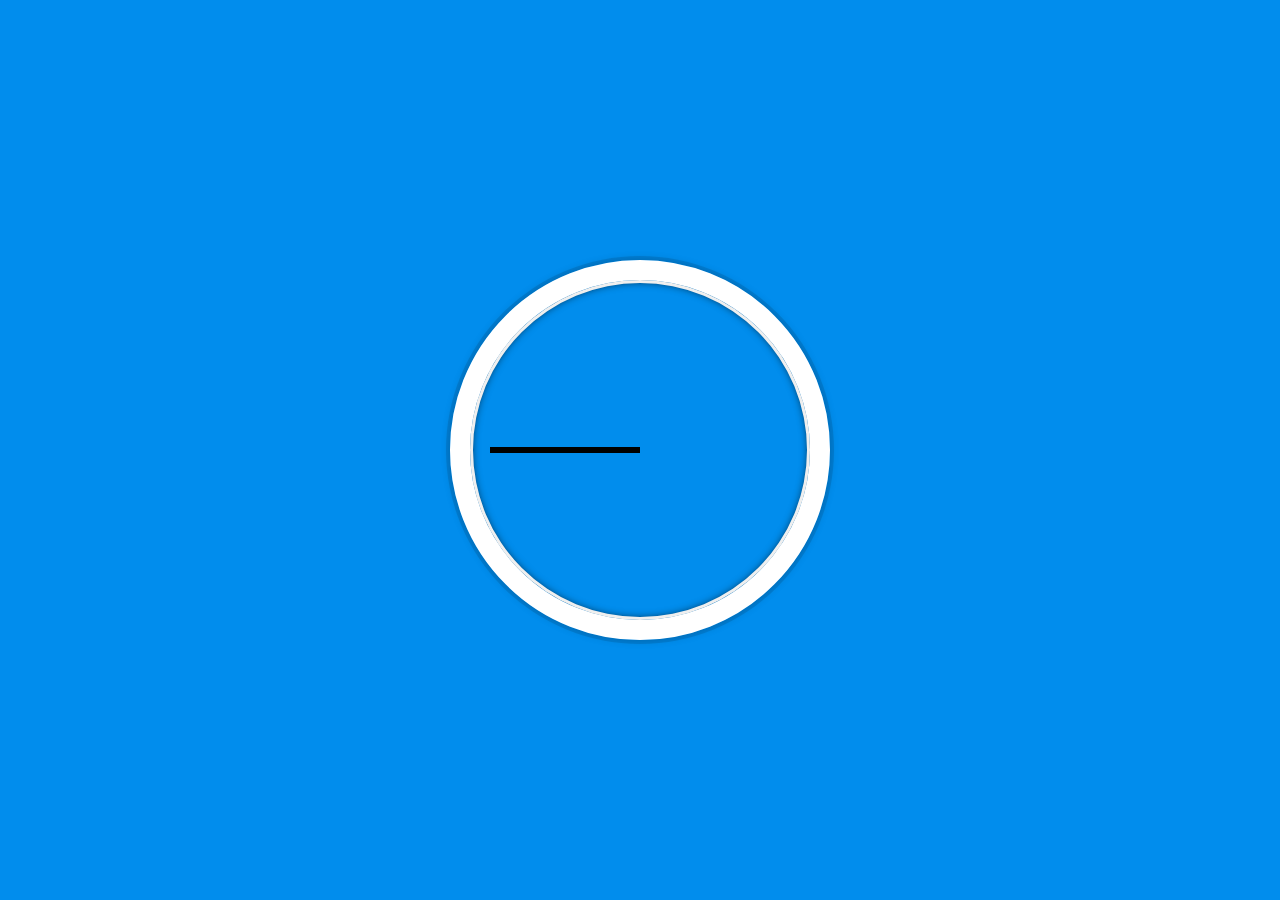
<file: 02 - JS and CSS Clock/index-START.html>
<!DOCTYPE html>
<html lang="en">
<head>
  <meta charset="UTF-8">
  <title>JS + CSS Clock</title>
  <link rel="icon" href="https://fav.farm/🔥" />
</head>
<body>


    <div class="clock">
      <div class="clock-face">
        <div class="hand hour-hand"></div>
        <div class="hand min-hand"></div>
        <div class="hand second-hand"></div>
      </div>
    </div>


  <style>
    html {
      background: #018DED url(https://unsplash.it/1500/1000?image=881&blur=5);
      background-size: cover;
      font-family: 'helvetica neue';
      text-align: center;
      font-size: 10px;
    }

    body {
      margin: 0;
      font-size: 2rem;
      display: flex;
      flex: 1;
      min-height: 100vh;
      align-items: center;
    }

    .clock {
      width: 30rem;
      height: 30rem;
      border: 20px solid white;
      border-radius: 50%;
      margin: 50px auto;
      position: relative;
      padding: 2rem;
      box-shadow:
        0 0 0 4px rgba(0,0,0,0.1),
        inset 0 0 0 3px #EFEFEF,
        inset 0 0 10px black,
        0 0 10px rgba(0,0,0,0.2);
    }

    .clock-face {
      position: relative;
      width: 100%;
      height: 100%;
      transform: translateY(-3px); /* account for the height of the clock hands */
    }

    .hand {
      width: 50%;
      height: 6px;
      background: black;
      position: absolute;
      top: 50%;
      transform-origin: 100%;
    }

  </style>

  <script>
    const secondHand = document.querySelector('.second-hand');
    const minuteHand = document.querySelector('.min-hand');
    const hourHand = document.querySelector('.hour-hand');
    function setDate() {
      const now = new Date();
      const hour = now.getHours();
      const minute = now.getMinutes();
      const second = now.getSeconds();
      const hourDegrees = ((hour/12) * 360) + 90;
      const minuteDegrees = ((minute/60) * 360) + 90;
      const secondDegrees =  ((second/60) * 360) + 90;
      secondHand.style.transition = 'all 0.5s cubic-bezier(0.11, 3.43, 0.48, 0.99)';
      hourHand.style.transform = `rotate(${hourDegrees}deg)`
      minuteHand.style.transform = `rotate(${minuteDegrees}deg)`
      secondHand.style.transform = `rotate(${secondDegrees}deg)`

      // Solving the transition from second 59 to second 0 (same for minutes and hour 11 to 0)
      // const secondDegrees =  (((minute*60 + second)/60) * 360) + 90; // Weird transition in the beginning
      // secondHand.style.transition = second === 0 ? 'none' : 'all 0.5s cubic-bezier(0.11, 3.43, 0.48, 0.99)'; // lose snappy transitition
    }

    setInterval(setDate, 1000);

  </script>
</body>
</html>
</file>
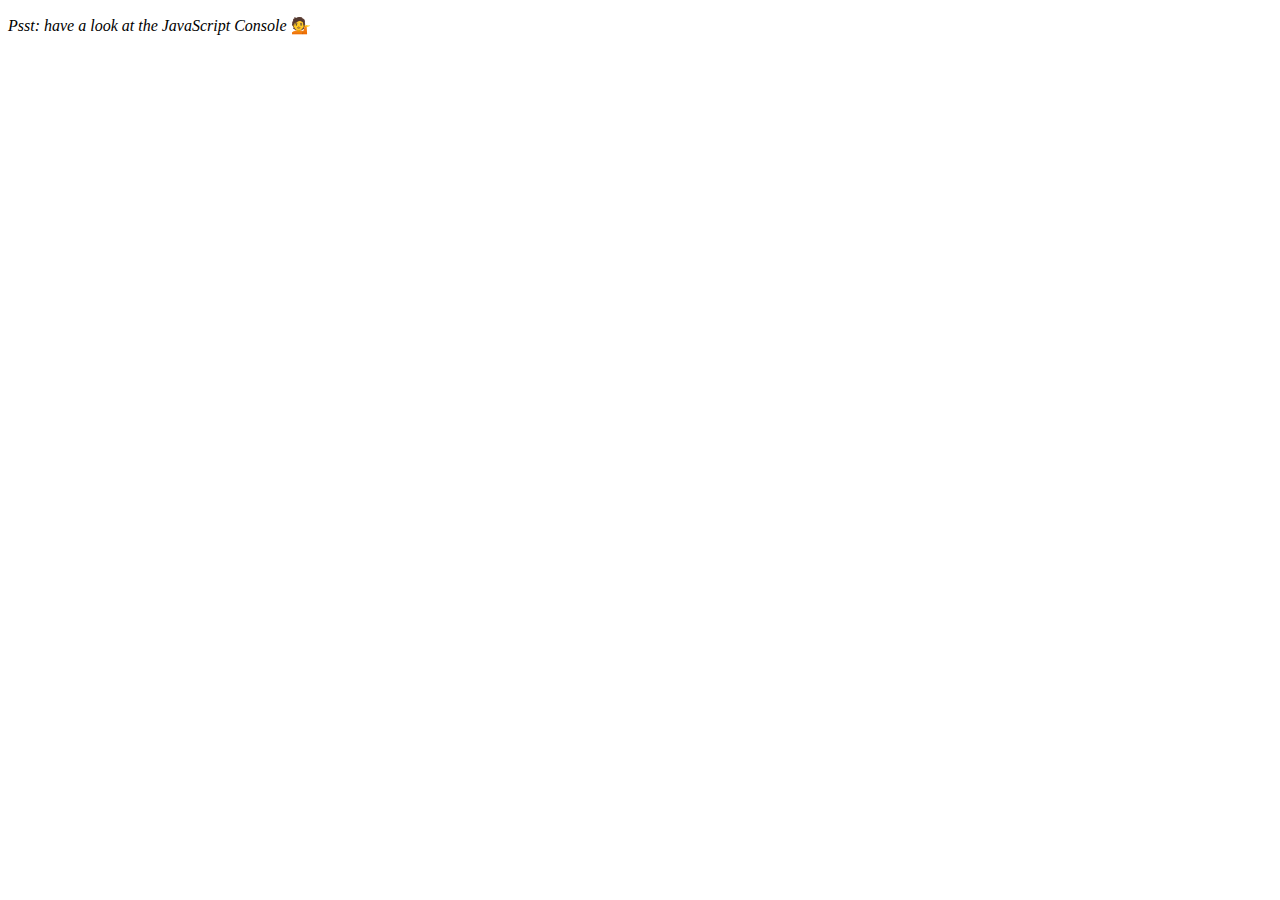
<file: 04 - Array Cardio Day 1/index-START.html>
<!DOCTYPE html>
<html lang="en">
<head>
  <meta charset="UTF-8">
  <title>Array Cardio 💪</title>
  <link rel="icon" href="https://fav.farm/🔥" />
</head>
<body>
  <p><em>Psst: have a look at the JavaScript Console</em> 💁</p>
  <script>
    // Get your shorts on - this is an array workout!
    // ## Array Cardio Day 1

    // Some data we can work with

    const inventors = [
      { first: 'Albert', last: 'Einstein', year: 1879, passed: 1955 },
      { first: 'Isaac', last: 'Newton', year: 1643, passed: 1727 },
      { first: 'Galileo', last: 'Galilei', year: 1564, passed: 1642 },
      { first: 'Marie', last: 'Curie', year: 1867, passed: 1934 },
      { first: 'Johannes', last: 'Kepler', year: 1571, passed: 1630 },
      { first: 'Nicolaus', last: 'Copernicus', year: 1473, passed: 1543 },
      { first: 'Max', last: 'Planck', year: 1858, passed: 1947 },
      { first: 'Katherine', last: 'Blodgett', year: 1898, passed: 1979 },
      { first: 'Ada', last: 'Lovelace', year: 1815, passed: 1852 },
      { first: 'Sarah E.', last: 'Goode', year: 1855, passed: 1905 },
      { first: 'Lise', last: 'Meitner', year: 1878, passed: 1968 },
      { first: 'Hanna', last: 'Hammarström', year: 1829, passed: 1909 }
    ];

    const people = [
      'Bernhard, Sandra', 'Bethea, Erin', 'Becker, Carl', 'Bentsen, Lloyd', 'Beckett, Samuel', 'Blake, William', 'Berger, Ric', 'Beddoes, Mick', 'Beethoven, Ludwig',
      'Belloc, Hilaire', 'Begin, Menachem', 'Bellow, Saul', 'Benchley, Robert', 'Blair, Robert', 'Benenson, Peter', 'Benjamin, Walter', 'Berlin, Irving',
      'Benn, Tony', 'Benson, Leana', 'Bent, Silas', 'Berle, Milton', 'Berry, Halle', 'Biko, Steve', 'Beck, Glenn', 'Bergman, Ingmar', 'Black, Elk', 'Berio, Luciano',
      'Berne, Eric', 'Berra, Yogi', 'Berry, Wendell', 'Bevan, Aneurin', 'Ben-Gurion, David', 'Bevel, Ken', 'Biden, Joseph', 'Bennington, Chester', 'Bierce, Ambrose',
      'Billings, Josh', 'Birrell, Augustine', 'Blair, Tony', 'Beecher, Henry', 'Biondo, Frank'
    ];

    // Array.prototype.filter()
    // 1. Filter the list of inventors for those who were born in the 1500's
    const fifteen = inventors.filter(inventor => inventor.year >= 1500 && inventor.year < 1600);

    // Array.prototype.map()
    // 2. Give us an array of the inventors first and last names
    const fullNames = inventors.map(inventor => `${inventor.first} ${inventor.last}`);

    // Array.prototype.sort()
    // 3. Sort the inventors by birthdate, oldest to youngest
    const ordered = inventors.sort((a, b) => a.year > b.year ? 1 : -1);

    // Array.prototype.reduce()
    // 4. How many years did all the inventors live all together?
    const totalYears = inventors.reduce((total, inventor) => total + (inventor.passed - inventor.year), 0);

    // 5. Sort the inventors by years lived
    const oldest = inventors.sort((a, b) => {
      const lastGuy = a.passed - a.year;
      const nextGuy = b.passed - b.year;
      return lastGuy > nextGuy ? -1 : 1;
    });

    // 6. create a list of Boulevards in Paris that contain 'de' anywhere in the name
    // https://en.wikipedia.org/wiki/Category:Boulevards_in_Paris
    const links = document.querySelector('.mw-category').querySelectorAll('a');
    const de = Array.from(links) // or [...links]
                    .map(link => link.textContent)
                    .filter(streetName => streetName.includes('de'));

    // 7. sort Exercise
    // Sort the people alphabetically by last name
    const alpha = people.sort((lastOne, nextOne) => {
      const [aLast, aFirst] = lastOne.split(', ');
      const [bLast, bFirst] = nextOne.split(', ');
      return aLast > bLast ? 1 : -1;
    });

    // 8. Reduce Exercise
    // Sum up the instances of each of these
    const data = ['car', 'car', 'truck', 'truck', 'bike', 'walk', 'car', 'van', 'bike', 'walk', 'car', 'van', 'car', 'truck' ];
    const transportation = data.reduce((obj, item) => {
      if (!obj[item]) obj[item] = 0;
      obj[item]++;
      return obj;
    }, {});

  </script>
</body>
</html>
</file>
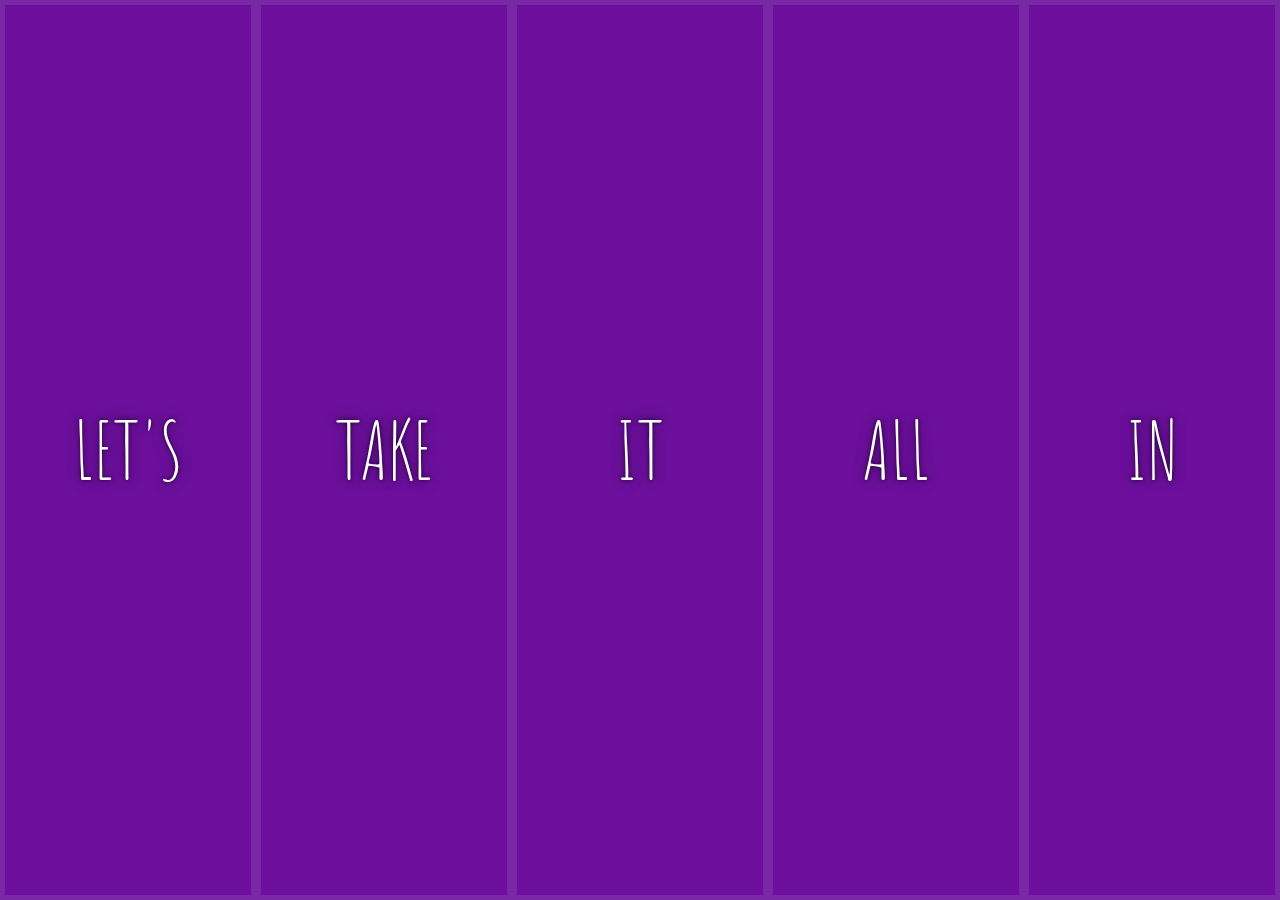
<file: 05 - Flex Panel Gallery/index-START.html>
<!DOCTYPE html>
<html lang="en">
<head>
  <meta charset="UTF-8">
  <title>Flex Panels 💪</title>
  <link href='https://fonts.googleapis.com/css?family=Amatic+SC' rel='stylesheet' type='text/css'>
  <link rel="icon" href="https://fav.farm/🔥" />
</head>
<body>
  <style>
    html {
      box-sizing: border-box;
      background: #ffc600;
      font-family: 'helvetica neue';
      font-size: 20px;
      font-weight: 200;
    }

    body {
      margin: 0;
    }

    *, *:before, *:after {
      box-sizing: inherit;
    }

    .panels {
      min-height: 100vh;
      overflow: hidden;
      display: flex;
    }

    .panel {
      background: #6B0F9C;
      box-shadow: inset 0 0 0 5px rgba(255,255,255,0.1);
      color: white;
      text-align: center;
      align-items: center;
      /* Safari transitionend event.propertyName === flex */
      /* Chrome + FF transitionend event.propertyName === flex-grow */
      transition:
        font-size 0.7s cubic-bezier(0.61,-0.19, 0.7,-0.11),
        flex 0.7s cubic-bezier(0.61,-0.19, 0.7,-0.11),
        background 0.2s;
      font-size: 20px;
      background-size: cover;
      background-position: center;
      display: flex;
      flex-direction: column;
      flex: 1;
      justify-content: center;
      align-items: center;
    }

    .panel1 { background-image:url(https://source.unsplash.com/gYl-UtwNg_I/1500x1500); }
    .panel2 { background-image:url(https://source.unsplash.com/rFKUFzjPYiQ/1500x1500); }
    .panel3 { background-image:url(https://images.unsplash.com/photo-1465188162913-8fb5709d6d57?ixlib=rb-0.3.5&q=80&fm=jpg&crop=faces&cs=tinysrgb&w=1500&h=1500&fit=crop&s=967e8a713a4e395260793fc8c802901d); }
    .panel4 { background-image:url(https://source.unsplash.com/ITjiVXcwVng/1500x1500); }
    .panel5 { background-image:url(https://source.unsplash.com/3MNzGlQM7qs/1500x1500); }

    /* Flex Children */
    .panel > * {
      margin: 0;
      width: 100%;
      transition: transform 0.5s;
      flex: 1 0 auto;
      display: flex;
      justify-content: center;
      align-items: center;
    }

    .panel > *:first-child { transform: translateY(-100%); }
    .panel.open-active > *:first-child { transform: translateY(0); }
    .panel > *:last-child { transform: translateY(100%); }
    .panel.open-active > *:last-child { transform: translateY(0); }

    .panel p {
      text-transform: uppercase;
      font-family: 'Amatic SC', cursive;
      text-shadow: 0 0 4px rgba(0, 0, 0, 0.72), 0 0 14px rgba(0, 0, 0, 0.45);
      font-size: 2em;
    }

    .panel p:nth-child(2) {
      font-size: 4em;
    }

    .panel.open {
      flex: 5;
      font-size: 40px;
    }

  </style>


  <div class="panels">
    <div class="panel panel1">
      <p>Hey</p>
      <p>Let's</p>
      <p>Dance</p>
    </div>
    <div class="panel panel2">
      <p>Give</p>
      <p>Take</p>
      <p>Receive</p>
    </div>
    <div class="panel panel3">
      <p>Experience</p>
      <p>It</p>
      <p>Today</p>
    </div>
    <div class="panel panel4">
      <p>Give</p>
      <p>All</p>
      <p>You can</p>
    </div>
    <div class="panel panel5">
      <p>Life</p>
      <p>In</p>
      <p>Motion</p>
    </div>
  </div>

  <script>
    const panels = document.querySelectorAll('.panel');
    const toggleOpen = (e) => {
      e.currentTarget.classList.toggle('open')
    };
    const toggleActive = (e) => {
      if (e.propertyName.includes('flex')) { // Safari is flex but Chrome is flex-grow
        // For arrow functions, this will be the window object, so use e.currentTarget
        e.currentTarget.classList.toggle('open-active');
      }
    };

    panels.forEach(panel => panel.addEventListener('click', toggleOpen));
    panels.forEach(panel => panel.addEventListener('transitionend', toggleActive));
  </script>



</body>
</html>
</file>
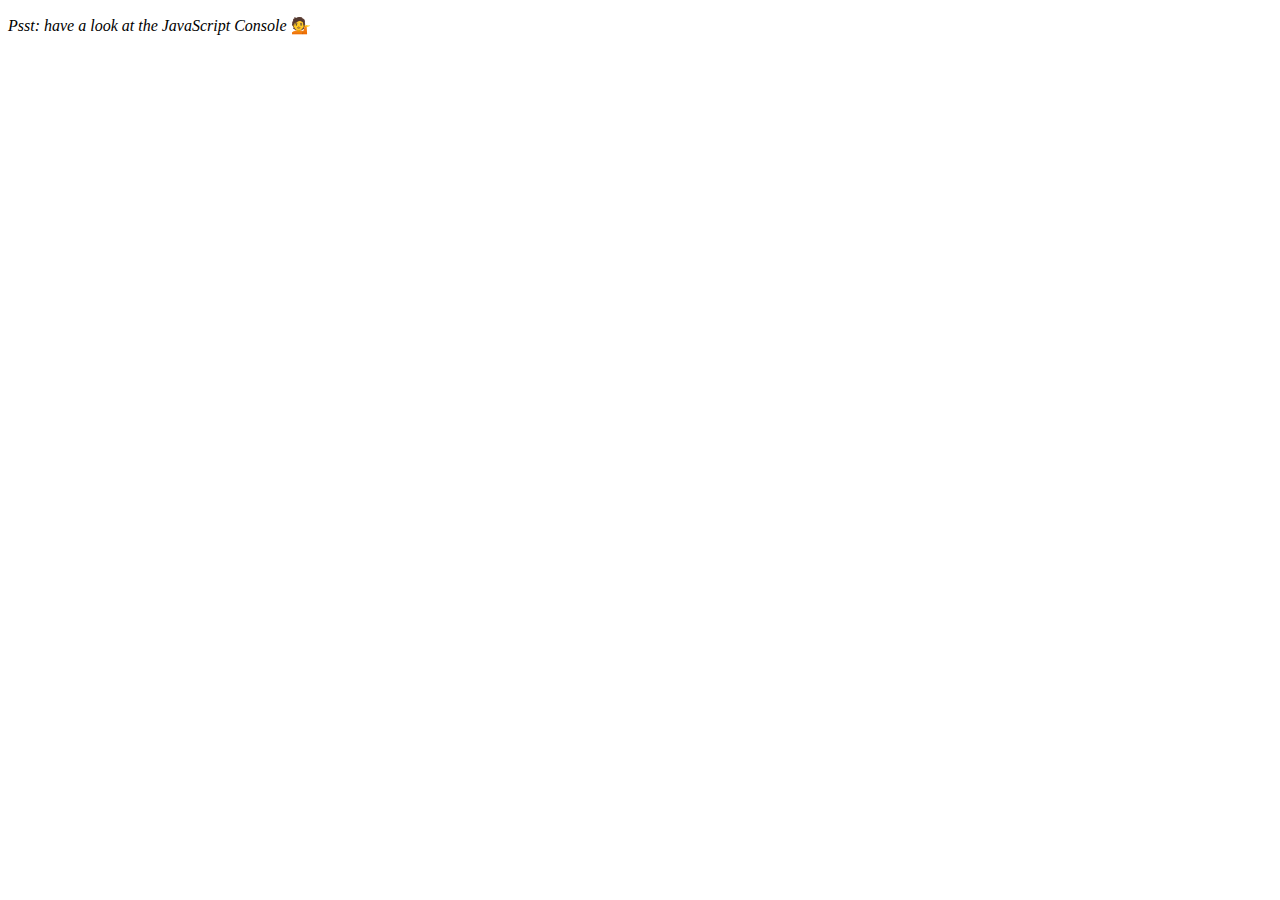
<file: 07 - Array Cardio Day 2/index-START.html>
<!DOCTYPE html>
<html lang="en">
<head>
  <meta charset="UTF-8">
  <title>Array Cardio 💪💪</title>
  <link rel="icon" href="https://fav.farm/🔥" />
</head>
<body>
  <p><em>Psst: have a look at the JavaScript Console</em> 💁</p>
  <script>
    // ## Array Cardio Day 2

    const people = [
      { name: 'Wes', year: 1988 },
      { name: 'Kait', year: 1986 },
      { name: 'Irv', year: 1970 },
      { name: 'Lux', year: 2015 }
    ];

    const comments = [
      { text: 'Love this!', id: 523423 },
      { text: 'Super good', id: 823423 },
      { text: 'You are the best', id: 2039842 },
      { text: 'Ramen is my fav food ever', id: 123523 },
      { text: 'Nice Nice Nice!', id: 542328 }
    ];

    // Some and Every Checks
    // Array.prototype.some() // is at least one person 19 or older?
    const isAdult = people.some(person => (new Date()).getFullYear() - person.year >= 19);
    console.log({isAdult});
    // Array.prototype.every() // is everyone 19 or older?
    const allAdults = people.every(person => (new Date()).getFullYear() - person.year >= 19);
    console.log({allAdults});

    // Array.prototype.find()
    // Find is like filter, but instead returns just the one you are looking for
    // find the comment with the ID of 823423
    const comment = comments.find(comment => comment.id === 823423);

    // Array.prototype.findIndex()
    // Find the comment with this ID
    const ind = comments.findIndex(comment => comment.id === 823423);
    console.log(ind);
    // delete the comment with the ID of 823423
    // comments.splice(ind, 1); // mutates the original array
    const newComments = [
      ...comments.slice(0, ind),
      ...comments.slice(ind + 1)
    ];

  </script>
</body>
</html>
</file>
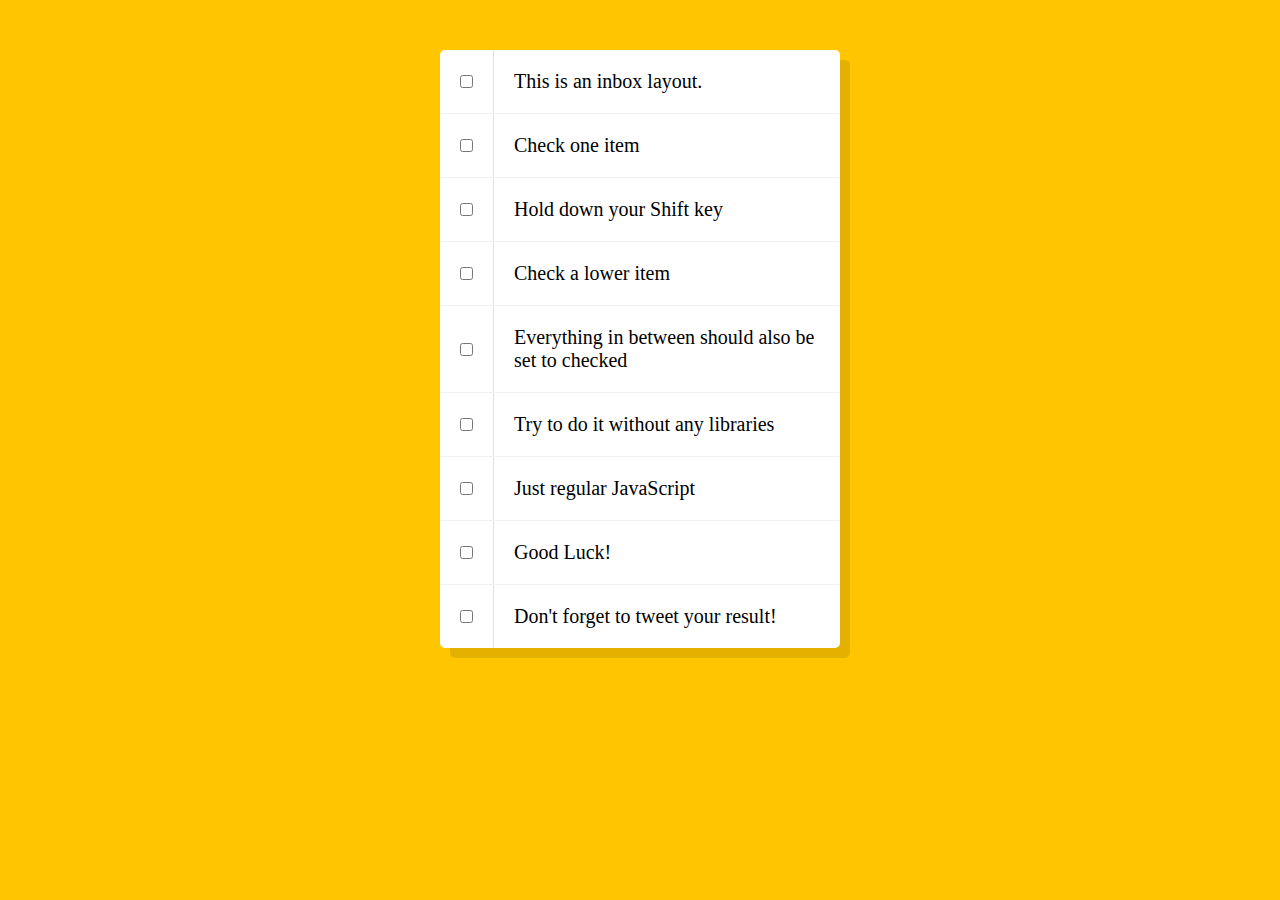
<file: 10 - Hold Shift and Check Checkboxes/index-START.html>
<!DOCTYPE html>
<html lang="en">
<head>
  <meta charset="UTF-8">
  <title>Hold Shift to Check Multiple Checkboxes</title>
  <link rel="icon" href="https://fav.farm/🔥" />
</head>
<body>
  <style>

    html {
      font-family: sans-serif;
      background: #ffc600;
    }

    .inbox {
      max-width: 400px;
      margin: 50px auto;
      background: white;
      border-radius: 5px;
      box-shadow: 10px 10px 0 rgba(0,0,0,0.1);
    }

    .item {
      display: flex;
      align-items: center;
      border-bottom: 1px solid #F1F1F1;
    }

    .item:last-child {
      border-bottom: 0;
    }

    input:checked + p {
      background: #F9F9F9;
      text-decoration: line-through;
    }

    input[type="checkbox"] {
      margin: 20px;
    }

    p {
      margin: 0;
      padding: 20px;
      transition: background 0.2s;
      flex: 1;
      font-family:'helvetica neue';
      font-size: 20px;
      font-weight: 200;
      border-left: 1px solid #D1E2FF;
    }
  </style>
   <!--
   The following is a common layout you would see in an email client.

   When a user clicks a checkbox, holds Shift, and then clicks another checkbox a few rows down, all the checkboxes inbetween those two checkboxes should be checked.

  -->
  <div class="inbox">
    <div class="item">
      <input type="checkbox">
      <p>This is an inbox layout.</p>
    </div>
    <div class="item">
      <input type="checkbox">
      <p>Check one item</p>
    </div>
    <div class="item">
      <input type="checkbox">
      <p>Hold down your Shift key</p>
    </div>
    <div class="item">
      <input type="checkbox">
      <p>Check a lower item</p>
    </div>
    <div class="item">
      <input type="checkbox">
      <p>Everything in between should also be set to checked</p>
    </div>
    <div class="item">
      <input type="checkbox">
      <p>Try to do it without any libraries</p>
    </div>
    <div class="item">
      <input type="checkbox">
      <p>Just regular JavaScript</p>
    </div>
    <div class="item">
      <input type="checkbox">
      <p>Good Luck!</p>
    </div>
    <div class="item">
      <input type="checkbox">
      <p>Don't forget to tweet your result!</p>
    </div>
  </div>

<script>
  const checkboxes = document.querySelectorAll('input[type="checkbox"]');
  let lastChecked;

  function handleCheck(e) {
    if (e.shiftKey && e.target.checked) {
      let inBetween = false;
      checkboxes.forEach(checkbox => {
        if (checkbox === e.target || checkbox === lastChecked) {
          inBetween = !inBetween;
        }
        if (inBetween) {
          checkbox.checked = true;
        }
      })
    }
    lastChecked = e.target;
  }

  checkboxes.forEach(checkbox => checkbox.addEventListener('click', handleCheck));
</script>
</body>
</html>
</file>
